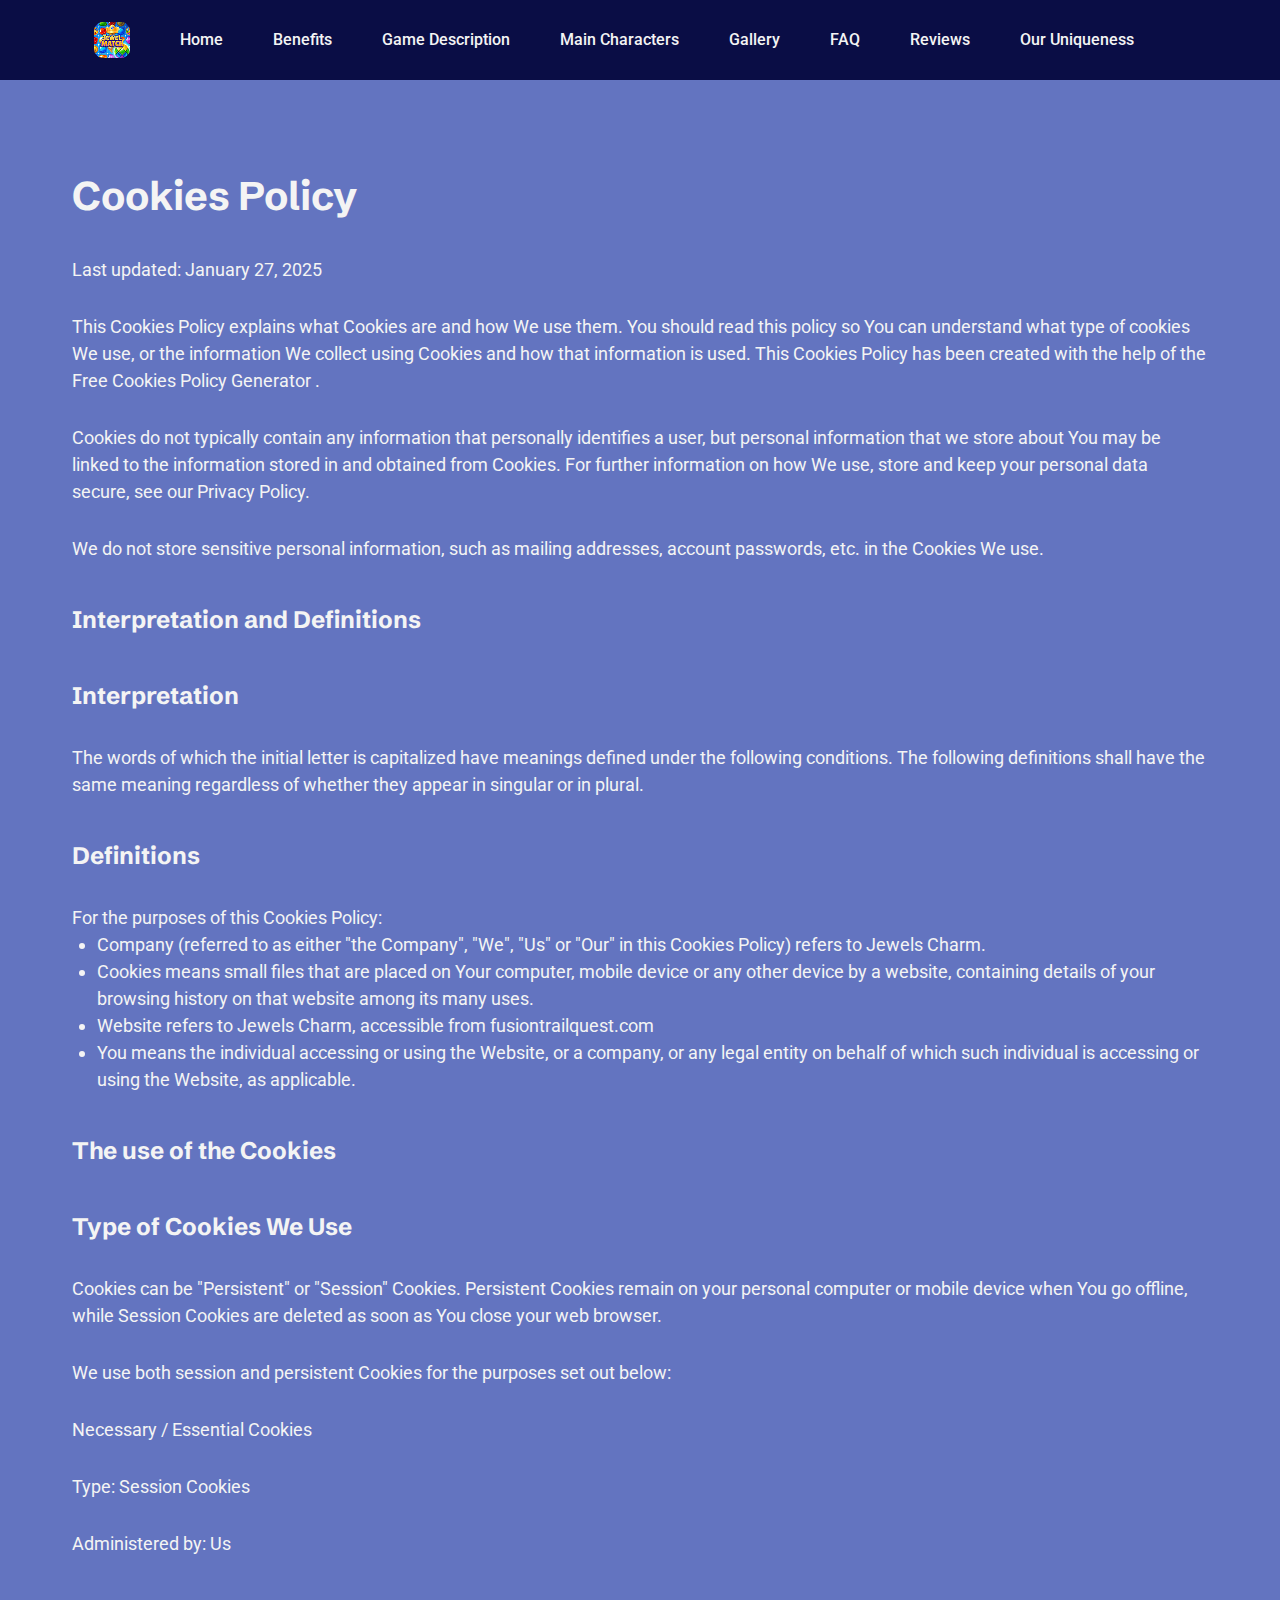
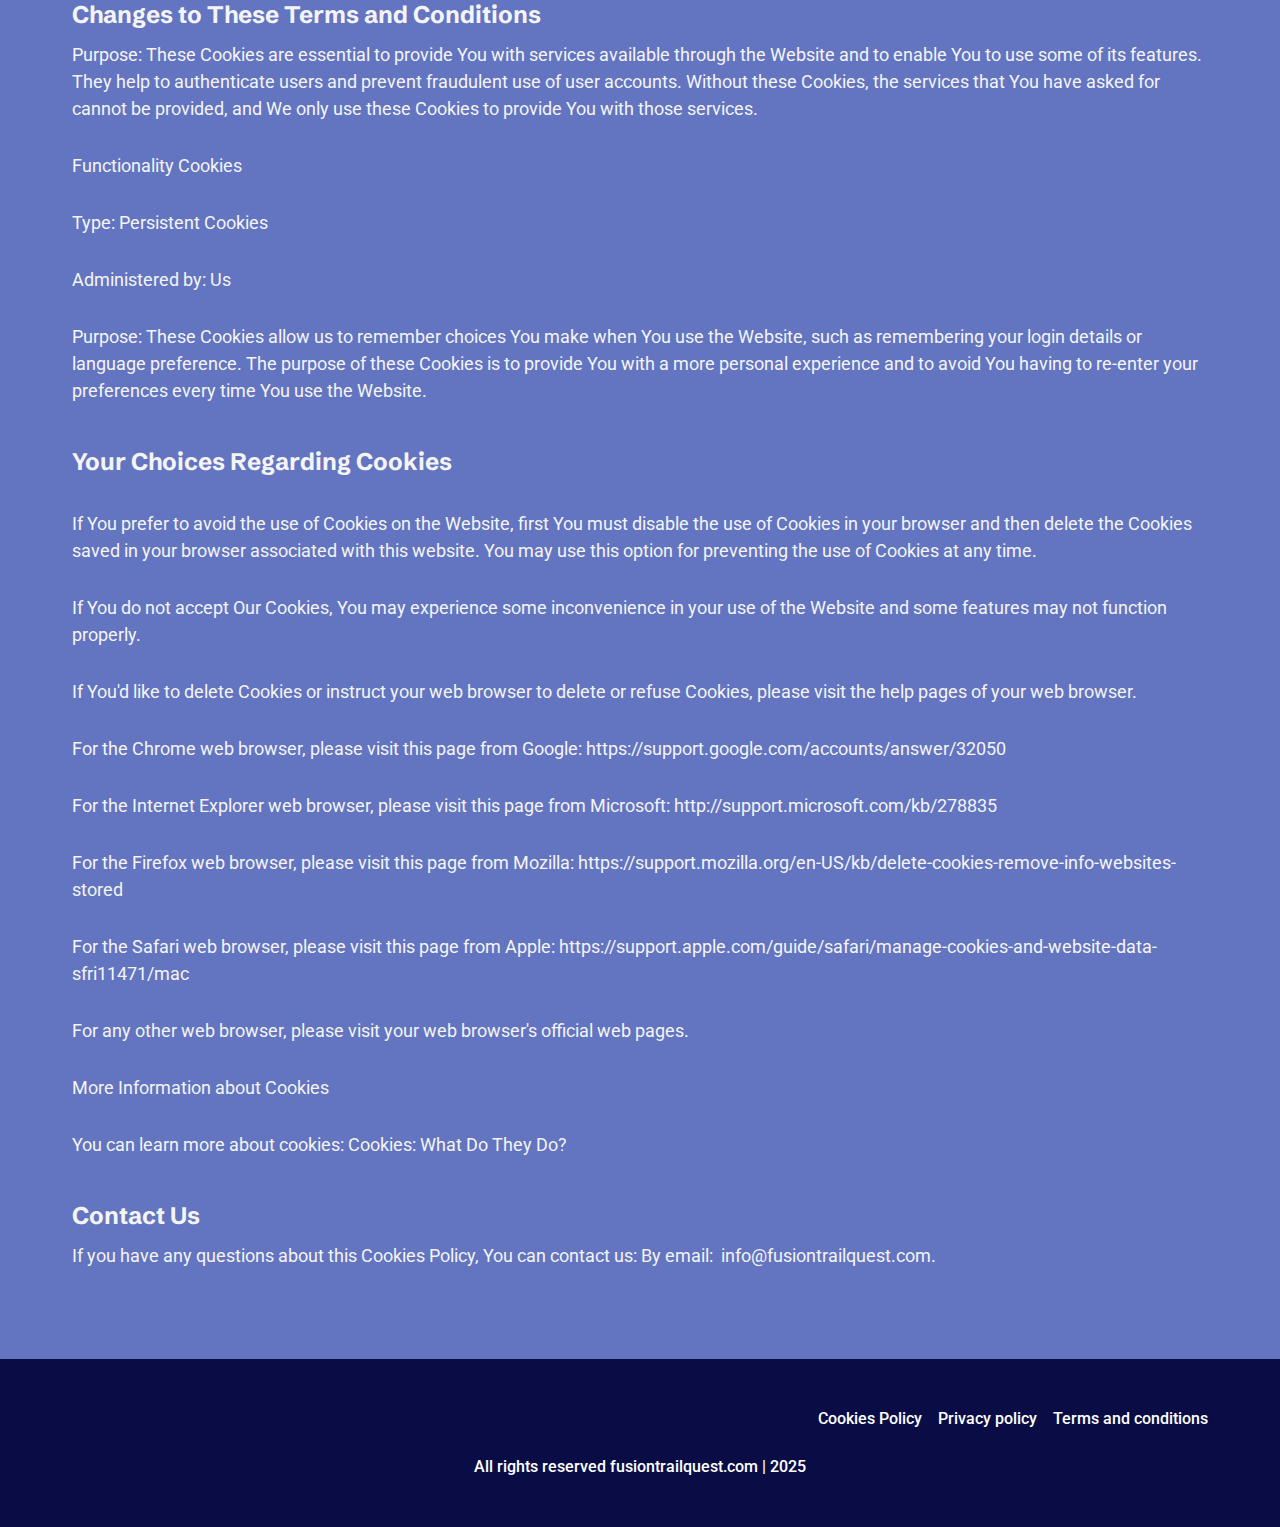
<file: cookies.html>
<!DOCTYPE html>
<html lang="en">
  <head>
    <meta charset="UTF-8" />
    <meta name="viewport" content="width=device-width, initial-scale=1.0" />
    <title>Jewels Charm: Match 3 Game Pro</title>
    <link rel="icon" href="image/Favicon 500x500.png" />

    <link rel="stylesheet" type="text/css" href="slick/slick.css" />
    <link rel="stylesheet" href="css/main.css" />
    <link href="https://unpkg.com/aos@2.3.1/dist/aos.css" rel="stylesheet" />
  </head>

  <body class="back">
    <header class="header">
      <div class="header__background"></div>
      <nav class="navigation">
        <ul class="navigation__list">
          <li class="navigation__item">
            <a href="/" class="navigation__link"
              ><img
                href="/"
                class="header-title navigation-img"
                alt=""
                src="image/header/Logo.png"
            /></a>
          </li>
          <li class="navigation__item">
            <a href="/" class="navigation__link">Home</a>
          </li>
          <li class="navigation__item">
            <a href="/#features" class="navigation__link">Benefits</a>
          </li>
          <li class="navigation__item">
            <a href="/#about" class="navigation__link">Game Description</a>
          </li>
          <li class="navigation__item">
            <a href="/#characters" class="navigation__link">Main Characters</a>
          </li>
          <li class="navigation__item">
            <a href="/#gallery" class="navigation__link">Gallery</a>
          </li>
          <li class="navigation__item">
            <a href="/#faq" class="navigation__link">FAQ</a>
          </li>
          <li class="navigation__item">
            <a href="/#reviews" class="navigation__link">Reviews</a>
          </li>
          <li class="navigation__item">
            <a href="/#uniqueness" class="navigation__link">Our Uniqueness</a>
          </li>
        </ul>

        <div class="header__button-wrapper policy-terms-header__button-wrapper">
          <a href="/" class="policy-terms-header__icon--menu"
            ><img
              href="/"
              class="header-title"
              alt=""
              src="image/header/Logo.png"
          /></a>

          <button type="button" class="header__icon-button" data-menu-button>
            <img
              class="header__icon header__icon--menu"
              src="image/header/menu.png"
              alt=""
            />

            <img
              class="header__icon header__icon--close close"
              src="image/header/Header.png"
            />
          </button>
        </div>
      </nav>
    </header>

    <main class="policy">
      <section>
        <div class="policy-terms-container">
          <h2 class="policy-terms-title">Cookies Policy</h2>

          <p class="policy-terms-text-one">Last updated: January 27, 2025</p>

          <p class="policy-terms-text-one">
            This Cookies Policy explains what Cookies are and how We use them.
            You should read this policy so You can understand what type of
            cookies We use, or the information We collect using Cookies and how
            that information is used. This Cookies Policy has been created with
            the help of the
            <a
              class="email-link-color"
              href="https://www.freeprivacypolicy.com/free-cookies-policy-generator/"
              target="_blank"
              rel=""
              >Free Cookies Policy Generator
            </a>
            .
          </p>

          <p class="policy-terms-text-one">
            Cookies do not typically contain any information that personally
            identifies a user, but personal information that we store about You
            may be linked to the information stored in and obtained from
            Cookies. For further information on how We use, store and keep your
            personal data secure, see our Privacy Policy.
          </p>
          <p class="policy-terms-text-one">
            We do not store sensitive personal information, such as mailing
            addresses, account passwords, etc. in the Cookies We use.
          </p>
          <h2 class="policy-terms-text">Interpretation and Definitions</h2>
          <h2 class="policy-terms-text">Interpretation</h2>
          <p class="policy-terms-text-one">
            The words of which the initial letter is capitalized have meanings
            defined under the following conditions. The following definitions
            shall have the same meaning regardless of whether they appear in
            singular or in plural.
          </p>
          <h2 class="policy-terms-text">Definitions</h2>
          <p class="policy-terms-text-one">
            For the purposes of this Cookies Policy:
          </p>
          <ul class="terms-lists">
            <li>
              Company (referred to as either "the Company", "We", "Us" or "Our"
              in this Cookies Policy) refers to Jewels Charm.
            </li>
            <li>
              Cookies means small files that are placed on Your computer, mobile
              device or any other device by a website, containing details of
              your browsing history on that website among its many uses.
            </li>
            <li>
              Website refers to Jewels Charm, accessible
              from fusiontrailquest.com
            </li>
            <li>
              You means the individual accessing or using the Website, or a
              company, or any legal entity on behalf of which such individual is
              accessing or using the Website, as applicable.
            </li>
          </ul>
          <h2 class="policy-terms-text">The use of the Cookies</h2>
          <h2 class="policy-terms-text">Type of Cookies We Use</h2>
          <p class="policy-terms-text-one">
            Cookies can be "Persistent" or "Session" Cookies. Persistent Cookies
            remain on your personal computer or mobile device when You go
            offline, while Session Cookies are deleted as soon as You close your
            web browser.
          </p>

          <p class="policy-terms-text-one">
            We use both session and persistent Cookies for the purposes set out
            below:
          </p>

          <p class="policy-terms-text-one">Necessary / Essential Cookies</p>

          <p class="policy-terms-text-one">Type: Session Cookies</p>

          <p class="policy-terms-text-one">Administered by: Us</p>
          <h2 class="policy-terms-text">
            Changes to These Terms and Conditions
          </h2>
          <p class="policy-terms-texts">
            Purpose: These Cookies are essential to provide You with services
            available through the Website and to enable You to use some of its
            features. They help to authenticate users and prevent fraudulent use
            of user accounts. Without these Cookies, the services that You have
            asked for cannot be provided, and We only use these Cookies to
            provide You with those services.
          </p>

          <p class="policy-terms-text-one">Functionality Cookies</p>
          <p class="policy-terms-text-one">Type: Persistent Cookies</p>
          <p class="policy-terms-text-one">Administered by: Us</p>
          <p class="policy-terms-text-one">
            Purpose: These Cookies allow us to remember choices You make when
            You use the Website, such as remembering your login details or
            language preference. The purpose of these Cookies is to provide You
            with a more personal experience and to avoid You having to re-enter
            your preferences every time You use the Website.
          </p>
          <h2 class="policy-terms-text">Your Choices Regarding Cookies</h2>
          <p class="policy-terms-text-one">
            If You prefer to avoid the use of Cookies on the Website, first You
            must disable the use of Cookies in your browser and then delete the
            Cookies saved in your browser associated with this website. You may
            use this option for preventing the use of Cookies at any time.
          </p>
          <p class="policy-terms-text-one">
            If You do not accept Our Cookies, You may experience some
            inconvenience in your use of the Website and some features may not
            function properly.
          </p>
          <p class="policy-terms-text-one">
            If You'd like to delete Cookies or instruct your web browser to
            delete or refuse Cookies, please visit the help pages of your web
            browser.
          </p>
          <p class="policy-terms-text-one">
            For the Chrome web browser, please visit this page from Google:

            <a
              class="email-link-color"
              href="https://support.google.com/accounts/answer/32050"
              target="_blank"
              rel=""
              >https://support.google.com/accounts/answer/32050
            </a>
          </p>
          <p class="policy-terms-text-one">
            For the Internet Explorer web browser, please visit this page from
            Microsoft:
            <a
              class="email-link-color"
              href="http://support.microsoft.com/kb/278835"
              target="_blank"
              rel=""
              >http://support.microsoft.com/kb/278835
            </a>
          </p>
          <p class="policy-terms-text-one">
            For the Firefox web browser, please visit this page from Mozilla:

            <a
              class="email-link-color"
              href=" https://support.mozilla.org/en-US/kb/delete-cookies-remove-info-websites-stored"
              target="_blank"
              rel=""
            >
              https://support.mozilla.org/en-US/kb/delete-cookies-remove-info-websites-stored
            </a>
          </p>
          <p class="policy-terms-text-one">
            For the Safari web browser, please visit this page from Apple:

            <a
              class="email-link-color"
              href=" https://support.apple.com/guide/safari/manage-cookies-and-website-data-sfri11471/mac"
              target="_blank"
              rel=""
            >
              https://support.apple.com/guide/safari/manage-cookies-and-website-data-sfri11471/mac
            </a>
          </p>

          <p class="policy-terms-text-one">
            For any other web browser, please visit your web browser's official
            web pages.
          </p>
          <p class="policy-terms-text-one">More Information about Cookies</p>
          <p class="policy-terms-text-one">
            You can learn more about cookies: Cookies:
            <a
              class="email-link-color"
              href="https://www.freeprivacypolicy.com/blog/cookies/"
              target="_blank"
              rel=""
            >
              What Do They Do?
            </a>
          </p>

          <h2 class="policy-terms-text">Contact Us</h2>
          <p class="policy-terms-texts">
            If you have any questions about this Cookies Policy, You can contact
            us: By email: 
            <a class="email-link" href="mailto:info@info@fusiontrailquest.com"
              >info@fusiontrailquest.com</a
            >.
          </p>
        </div>
      </section>
    </main>

    <footer class="footer">
      <div class="footer-container">
        <div class="footer-wrapper">
          <a class="footer-text" href="cookies.html">Cookies Policy</a>
          <a class="footer-text" href="policy.html">Privacy policy</a>
          <a class="footer-text" href="terms.html">Terms and conditions </a>
        </div>
        <p class="footer-copyright">
          All rights reserved fusiontrailquest.com | 2025
        </p>
      </div>
    </footer>
    <script src="js/mobile-menu.js"></script>
  </body>
</html>
</file>
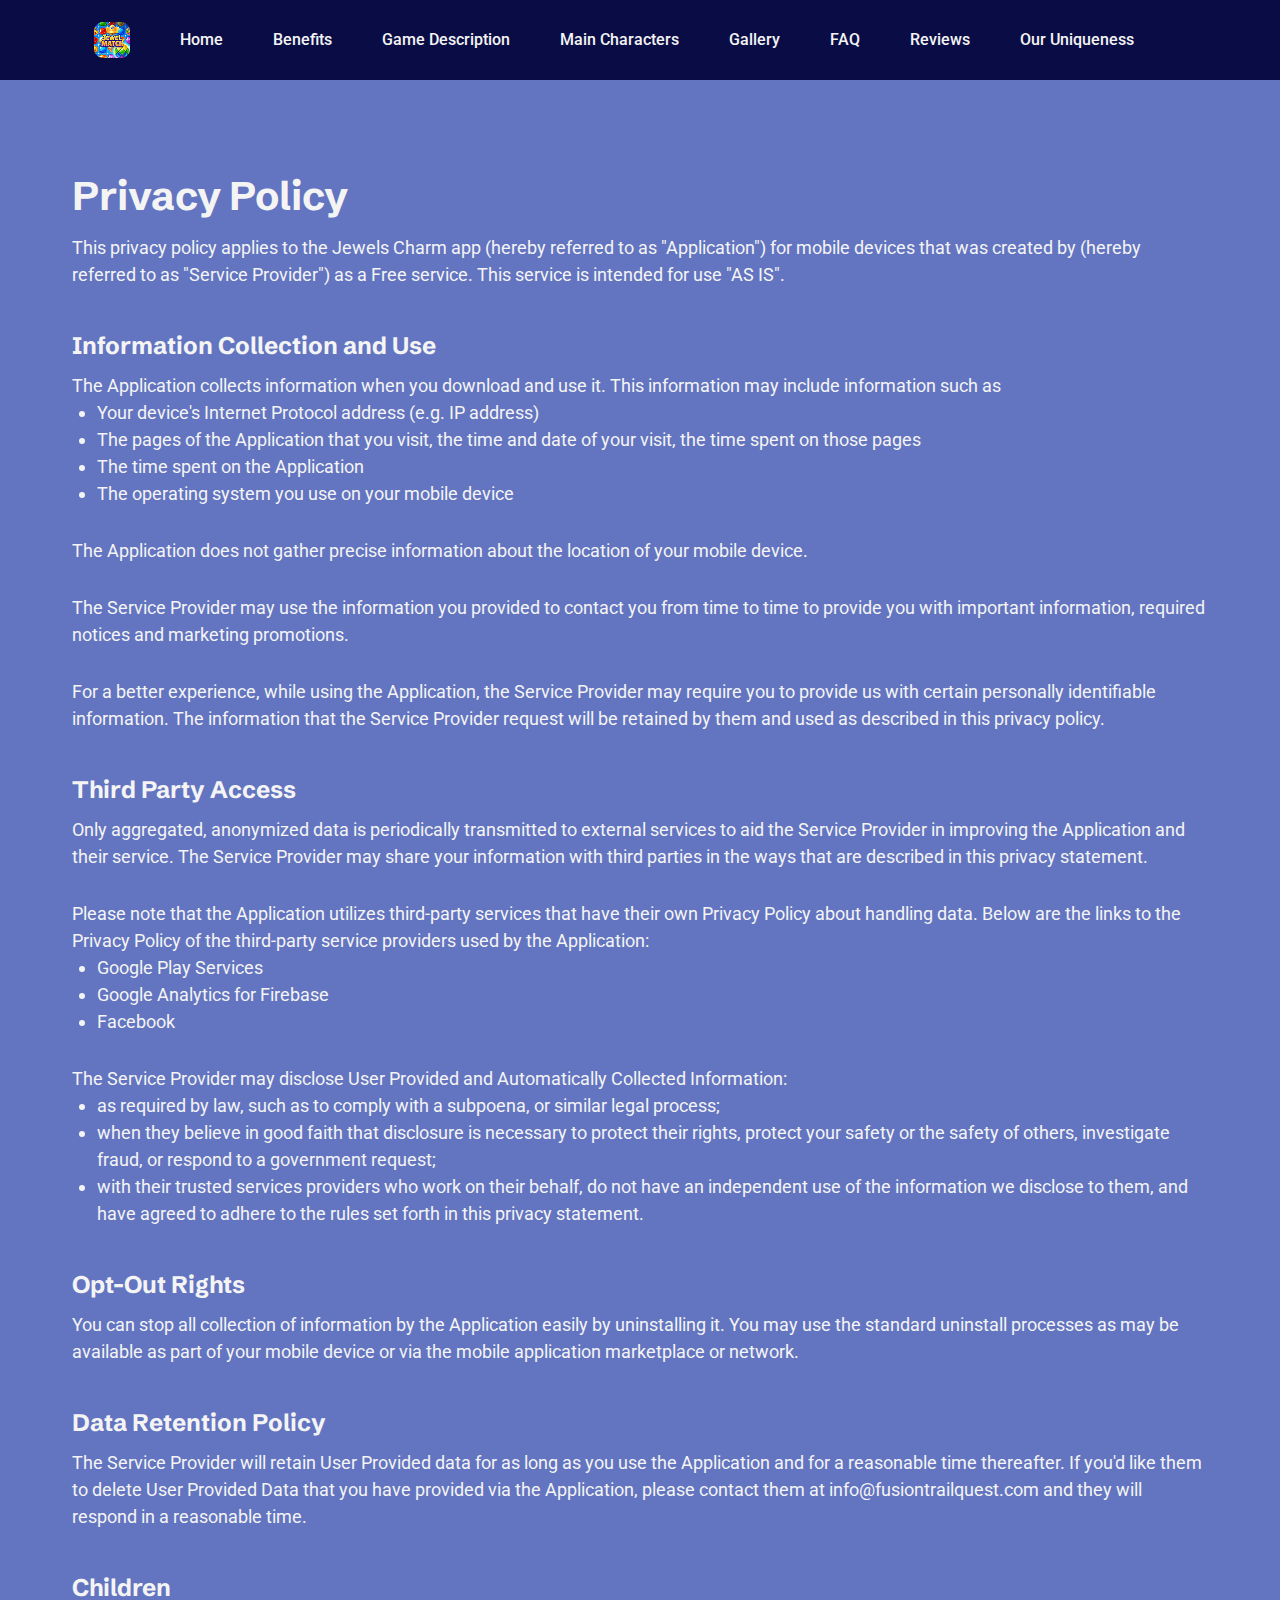
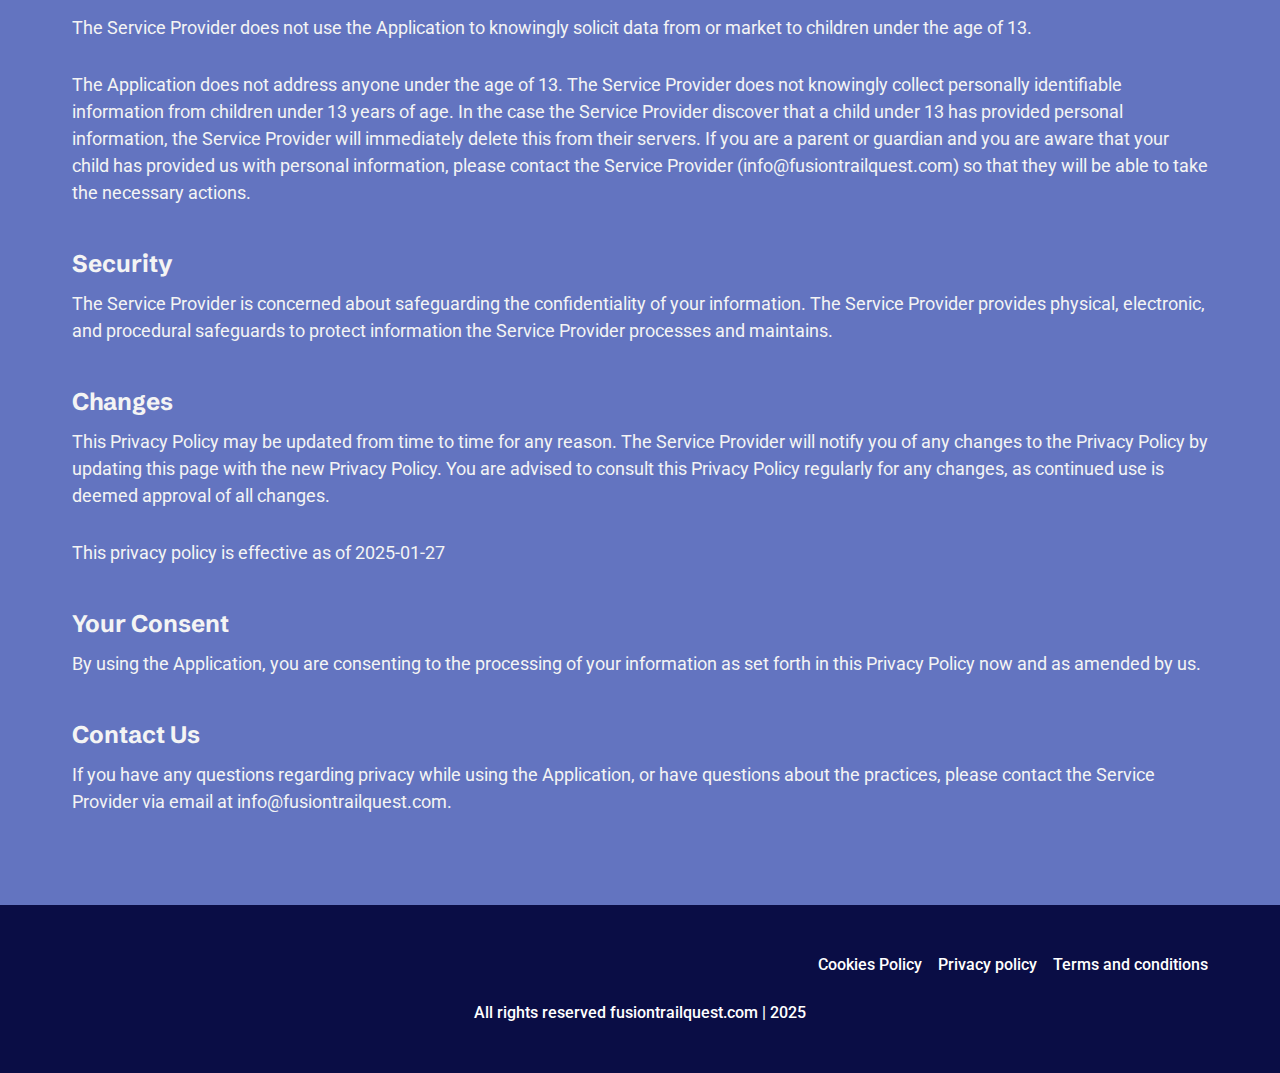
<file: policy.html>
<!DOCTYPE html>
<html lang="en">
  <head>
    <meta charset="UTF-8" />
    <meta name="viewport" content="width=device-width, initial-scale=1.0" />
    <title>Jewels Charm: Match 3 Game Pro</title>
    <link rel="icon" href="image/Favicon 500x500.png" />
    <link rel="stylesheet" type="text/css" href="slick/slick.css" />
    <link rel="stylesheet" href="css/main.css" />
    <link href="https://unpkg.com/aos@2.3.1/dist/aos.css" rel="stylesheet" />
  </head>

  <body class="back">
    <header class="header">
      <div class="header__background"></div>
      <nav class="navigation">
        <ul class="navigation__list">
          <li class="navigation__item">
            <a href="/" class="navigation__link"
              ><img
                href="/"
                class="header-title navigation-img"
                alt=""
                src="image/header/Logo.png"
            /></a>
          </li>
          <li class="navigation__item">
            <a href="/" class="navigation__link">Home</a>
          </li>
          <li class="navigation__item">
            <a href="/#features" class="navigation__link">Benefits</a>
          </li>
          <li class="navigation__item">
            <a href="/#about" class="navigation__link">Game Description</a>
          </li>
          <li class="navigation__item">
            <a href="/#characters" class="navigation__link">Main Characters</a>
          </li>
          <li class="navigation__item">
            <a href="/#gallery" class="navigation__link">Gallery</a>
          </li>
          <li class="navigation__item">
            <a href="/#faq" class="navigation__link">FAQ</a>
          </li>
          <li class="navigation__item">
            <a href="/#reviews" class="navigation__link">Reviews</a>
          </li>
          <li class="navigation__item">
            <a href="/#uniqueness" class="navigation__link">Our Uniqueness</a>
          </li>
        </ul>

        <div class="header__button-wrapper policy-terms-header__button-wrapper">
          <a href="/" class="policy-terms-header__icon--menu"
            ><img
              href="/"
              class="header-title"
              alt=""
              src="image/header/Logo.png"
          /></a>

          <button type="button" class="header__icon-button" data-menu-button>
            <img
              class="header__icon header__icon--menu"
              src="image/header/menu.png"
              alt=""
            />

            <img
              class="header__icon header__icon--close close"
              src="image/header/Header.png"
            />
          </button>
        </div>
      </nav>
    </header>

    <main class="policy">
      <section>
        <div class="policy-terms-container">
          <p class="policy-terms-title">Privacy Policy</p>

          <p class="policy-terms-texts">
            This privacy policy applies to the Jewels Charm app (hereby referred
            to as "Application") for mobile devices that was created by (hereby
            referred to as "Service Provider") as a Free service. This service
            is intended for use "AS IS".
          </p>
          <p class="policy-terms-text">Information Collection and Use</p>
          <p class="policy-terms-texts">
            The Application collects information when you download and use it.
            This information may include information such as
          </p>

          <ul class="terms-lists">
            <li>Your device's Internet Protocol address (e.g. IP address)</li>
            <li>
              The pages of the Application that you visit, the time and date of
              your visit, the time spent on those pages
            </li>
            <li>The time spent on the Application</li>
            <li>The operating system you use on your mobile device</li>
          </ul>
          <p class="policy-terms-text-one">
            The Application does not gather precise information about the
            location of your mobile device.
          </p>

          <p class="policy-terms-text-one">
            The Service Provider may use the information you provided to contact
            you from time to time to provide you with important information,
            required notices and marketing promotions.
          </p>
          <p class="policy-terms-text-one">
            For a better experience, while using the Application, the Service
            Provider may require you to provide us with certain personally
            identifiable information. The information that the Service Provider
            request will be retained by them and used as described in this
            privacy policy.
          </p>

          <p class="policy-terms-text">Third Party Access</p>

          <p class="policy-terms-texts">
            Only aggregated, anonymized data is periodically transmitted to
            external services to aid the Service Provider in improving the
            Application and their service. The Service Provider may share your
            information with third parties in the ways that are described in
            this privacy statement.
          </p>

          <p class="policy-terms-text-one">
            Please note that the Application utilizes third-party services that
            have their own Privacy Policy about handling data. Below are the
            links to the Privacy Policy of the third-party service providers
            used by the Application:
          </p>
          <ul class="terms-lists">
            <li>
              <a
                class="email-link-color"
                href="https://policies.google.com/privacy"
                target="_blank"
                rel=""
                >Google Play Services
              </a>
            </li>
            <li>
              <a
                class="email-link-color"
                href="https://firebase.google.com/support/privacy"
                target="_blank"
                rel=""
                >Google Analytics for Firebase
              </a>
            </li>
            <li>
              <a
                class="email-link-color"
                href="https://www.facebook.com/about/privacy/update/printable"
                target="_blank"
                rel=""
                >Facebook
              </a>
            </li>
          </ul>

          <p class="policy-terms-text-one">
            The Service Provider may disclose User Provided and Automatically
            Collected Information:
          </p>
          <ul class="terms-lists">
            <li>
              as required by law, such as to comply with a subpoena, or similar
              legal process;
            </li>
            <li>
              when they believe in good faith that disclosure is necessary to
              protect their rights, protect your safety or the safety of others,
              investigate fraud, or respond to a government request;
            </li>
            <li>
              with their trusted services providers who work on their behalf, do
              not have an independent use of the information we disclose to
              them, and have agreed to adhere to the rules set forth in this
              privacy statement.
            </li>
          </ul>

          <h2 class="policy-terms-text">Opt-Out Rights</h2>
          <p class="policy-terms-texts">
            You can stop all collection of information by the Application easily
            by uninstalling it. You may use the standard uninstall processes as
            may be available as part of your mobile device or via the mobile
            application marketplace or network.
          </p>

          <h2 class="policy-terms-text">Data Retention Policy</h2>
          <p class="policy-terms-texts">
            The Service Provider will retain User Provided data for as long as
            you use the Application and for a reasonable time thereafter. If
            you'd like them to delete User Provided Data that you have provided
            via the Application, please contact them at
            info@fusiontrailquest.com and they will respond in a reasonable
            time.
          </p>
          <h2 class="policy-terms-text">Children</h2>
          <p class="policy-terms-texts">
            The Service Provider does not use the Application to knowingly
            solicit data from or market to children under the age of 13.
          </p>

          <p class="policy-terms-text-one">
            The Application does not address anyone under the age of 13. The
            Service Provider does not knowingly collect personally identifiable
            information from children under 13 years of age. In the case the
            Service Provider discover that a child under 13 has provided
            personal information, the Service Provider will immediately delete
            this from their servers. If you are a parent or guardian and you are
            aware that your child has provided us with personal information,
            please contact the Service Provider (info@fusiontrailquest.com) so
            that they will be able to take the necessary actions.
          </p>
          <h2 class="policy-terms-text">Security</h2>
          <p class="policy-terms-texts">
            The Service Provider is concerned about safeguarding the
            confidentiality of your information. The Service Provider provides
            physical, electronic, and procedural safeguards to protect
            information the Service Provider processes and maintains.
          </p>
          <h2 class="policy-terms-text">Changes</h2>
          <p class="policy-terms-texts">
            This Privacy Policy may be updated from time to time for any reason.
            The Service Provider will notify you of any changes to the Privacy
            Policy by updating this page with the new Privacy Policy. You are
            advised to consult this Privacy Policy regularly for any changes, as
            continued use is deemed approval of all changes.
          </p>

          <p class="policy-terms-text-one">
            This privacy policy is effective as of 2025-01-27
          </p>
          <h2 class="policy-terms-text">Your Consent</h2>
          <p class="policy-terms-texts">
            By using the Application, you are consenting to the processing of
            your information as set forth in this Privacy Policy now and as
            amended by us.
          </p>
          <h2 class="policy-terms-text">Contact Us</h2>
          <p class="policy-terms-texts">
            If you have any questions regarding privacy while using the
            Application, or have questions about the practices, please contact
            the Service Provider via email at
            <a class="email-link" href="mailto:info@fusiontrailquest.com"
              >info@fusiontrailquest.com</a
            >.
          </p>
        </div>
      </section>
    </main>

    <footer class="footer">
      <div class="footer-container">
        <div class="footer-wrapper">
          <a class="footer-text" href="cookies.html">Cookies Policy</a>
          <a class="footer-text" href="policy.html">Privacy policy</a>
          <a class="footer-text" href="terms.html">Terms and conditions </a>
        </div>
        <p class="footer-copyright">
          All rights reserved fusiontrailquest.com | 2025
        </p>
      </div>
    </footer>
    <script src="js/mobile-menu.js"></script>
  </body>
</html>
</file>
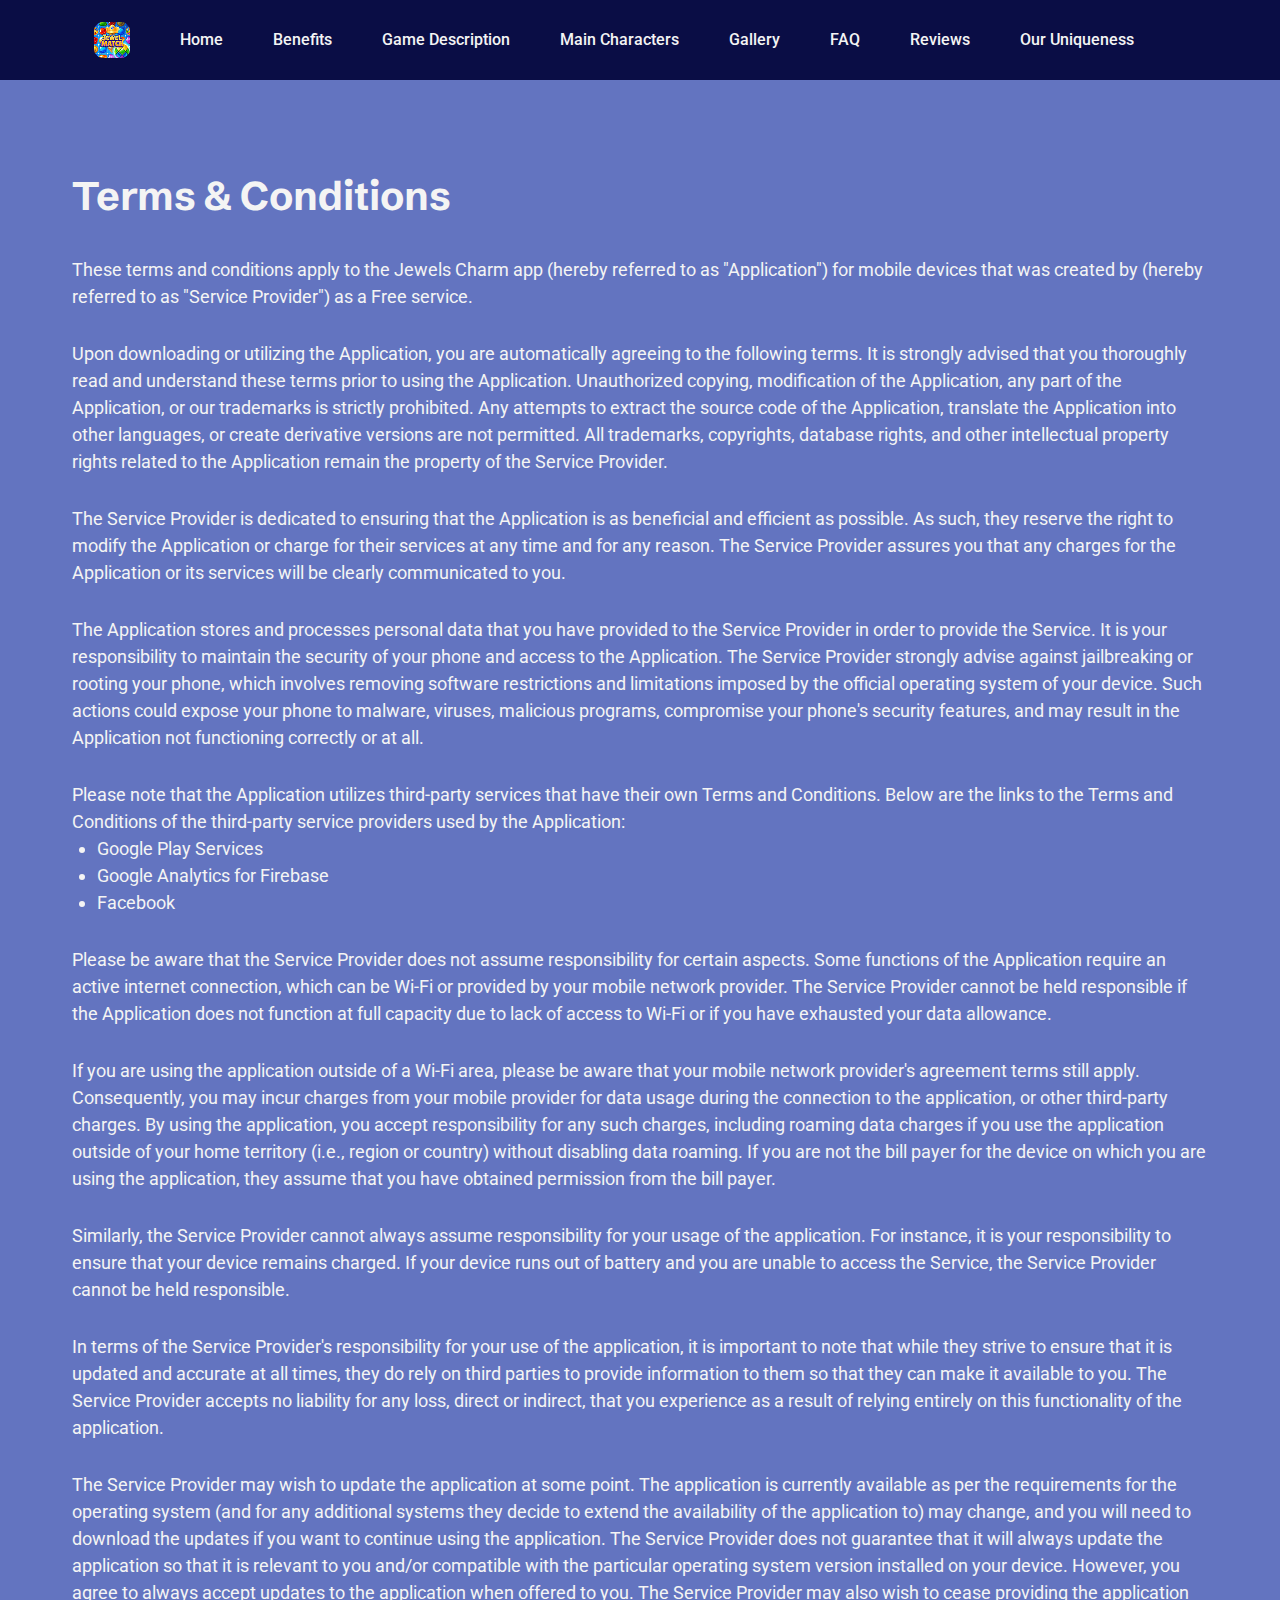
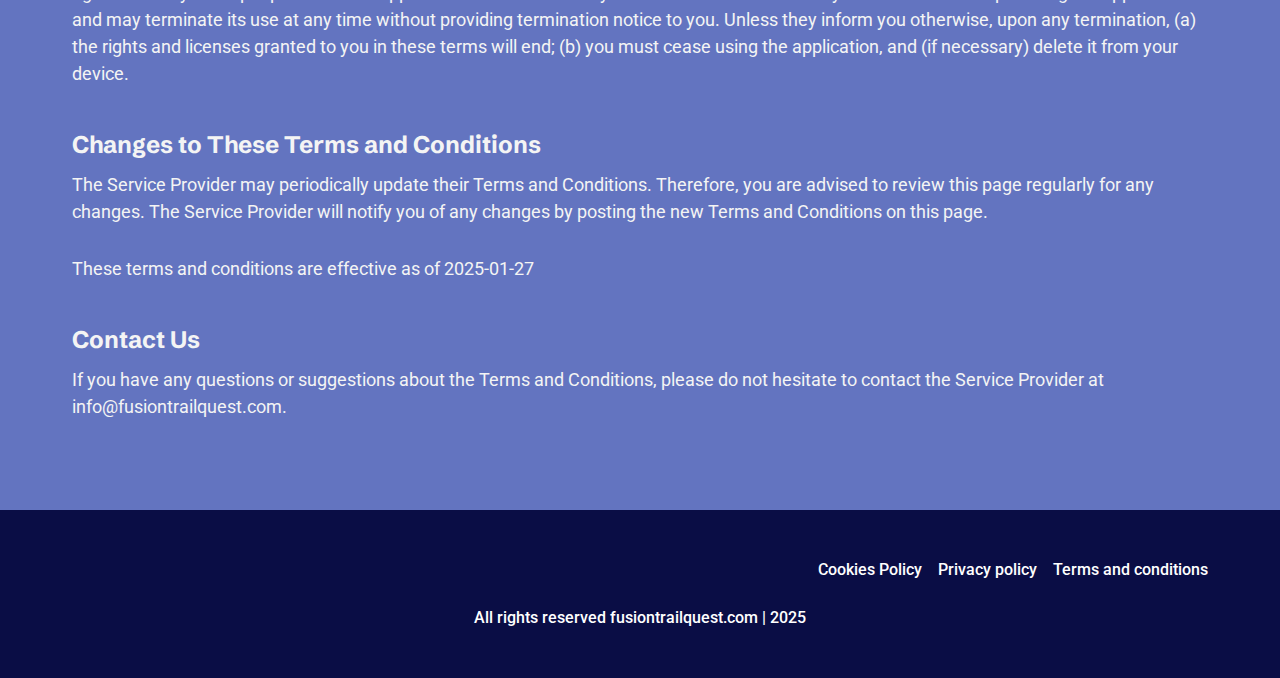
<file: terms.html>
<!DOCTYPE html>
<html lang="en">
  <head>
    <meta charset="UTF-8" />
    <meta name="viewport" content="width=device-width, initial-scale=1.0" />
    <title>Jewels Charm: Match 3 Game Pro</title>
    <link rel="icon" href="image/Favicon 500x500.png" />
    <link rel="stylesheet" type="text/css" href="slick/slick.css" />
    <link rel="stylesheet" href="css/main.css" />
    <link href="https://unpkg.com/aos@2.3.1/dist/aos.css" rel="stylesheet" />
  </head>

  <body class="back">
    <header class="header">
      <div class="header__background"></div>
      <nav class="navigation">
        <ul class="navigation__list">
          <li class="navigation__item">
            <a href="/" class="navigation__link"
              ><img
                href="/"
                class="header-title navigation-img"
                alt=""
                src="image/header/Logo.png"
            /></a>
          </li>
          <li class="navigation__item">
            <a href="/" class="navigation__link">Home</a>
          </li>
          <li class="navigation__item">
            <a href="/#features" class="navigation__link">Benefits</a>
          </li>
          <li class="navigation__item">
            <a href="/#about" class="navigation__link">Game Description</a>
          </li>
          <li class="navigation__item">
            <a href="/#characters" class="navigation__link">Main Characters</a>
          </li>
          <li class="navigation__item">
            <a href="/#gallery" class="navigation__link">Gallery</a>
          </li>
          <li class="navigation__item">
            <a href="/#faq" class="navigation__link">FAQ</a>
          </li>
          <li class="navigation__item">
            <a href="/#reviews" class="navigation__link">Reviews</a>
          </li>
          <li class="navigation__item">
            <a href="/#uniqueness" class="navigation__link">Our Uniqueness</a>
          </li>
        </ul>

        <div class="header__button-wrapper policy-terms-header__button-wrapper">
          <a href="/" class="policy-terms-header__icon--menu"
            ><img
              href="/"
              class="header-title"
              alt=""
              src="image/header/Logo.png"
          /></a>

          <button type="button" class="header__icon-button" data-menu-button>
            <img
              class="header__icon header__icon--menu"
              src="image/header/menu.png"
              alt=""
            />

            <img
              class="header__icon header__icon--close close"
              src="image/header/Header.png"
            />
          </button>
        </div>
      </nav>
    </header>

    <main class="policy">
      <section>
        <div class="policy-terms-container">
          <h2 class="policy-terms-title">Terms & Conditions</h2>

          <p class="policy-terms-text-one">
            These terms and conditions apply to the Jewels Charm app (hereby
            referred to as "Application") for mobile devices that was created by
            (hereby referred to as "Service Provider") as a Free service.
          </p>

          <p class="policy-terms-text-one">
            Upon downloading or utilizing the Application, you are automatically
            agreeing to the following terms. It is strongly advised that you
            thoroughly read and understand these terms prior to using the
            Application. Unauthorized copying, modification of the Application,
            any part of the Application, or our trademarks is strictly
            prohibited. Any attempts to extract the source code of the
            Application, translate the Application into other languages, or
            create derivative versions are not permitted. All trademarks,
            copyrights, database rights, and other intellectual property rights
            related to the Application remain the property of the Service
            Provider.
          </p>

          <p class="policy-terms-text-one">
            The Service Provider is dedicated to ensuring that the Application
            is as beneficial and efficient as possible. As such, they reserve
            the right to modify the Application or charge for their services at
            any time and for any reason. The Service Provider assures you that
            any charges for the Application or its services will be clearly
            communicated to you.
          </p>
          <p class="policy-terms-text-one">
            The Application stores and processes personal data that you have
            provided to the Service Provider in order to provide the Service. It
            is your responsibility to maintain the security of your phone and
            access to the Application. The Service Provider strongly advise
            against jailbreaking or rooting your phone, which involves removing
            software restrictions and limitations imposed by the official
            operating system of your device. Such actions could expose your
            phone to malware, viruses, malicious programs, compromise your
            phone's security features, and may result in the Application not
            functioning correctly or at all.
          </p>
          <p class="policy-terms-text-one">
            Please note that the Application utilizes third-party services that
            have their own Terms and Conditions. Below are the links to the
            Terms and Conditions of the third-party service providers used by
            the Application:
          </p>
          <ul class="terms-lists">
            <li>
              <a
                class="email-link-color"
                href="https://policies.google.com/privacy"
                target="_blank"
                rel=""
                >Google Play Services
              </a>
            </li>
            <li>
              <a
                class="email-link-color"
                href="https://firebase.google.com/support/privacy"
                target="_blank"
                rel=""
                >Google Analytics for Firebase
              </a>
            </li>
            <li>
              <a
                class="email-link-color"
                href="https://www.facebook.com/about/privacy/update/printable"
                target="_blank"
                rel=""
                >Facebook
              </a>
            </li>
          </ul>

          <p class="policy-terms-text-one">
            Please be aware that the Service Provider does not assume
            responsibility for certain aspects. Some functions of the
            Application require an active internet connection, which can be
            Wi-Fi or provided by your mobile network provider. The Service
            Provider cannot be held responsible if the Application does not
            function at full capacity due to lack of access to Wi-Fi or if you
            have exhausted your data allowance.
          </p>

          <p class="policy-terms-text-one">
            If you are using the application outside of a Wi-Fi area, please be
            aware that your mobile network provider's agreement terms still
            apply. Consequently, you may incur charges from your mobile provider
            for data usage during the connection to the application, or other
            third-party charges. By using the application, you accept
            responsibility for any such charges, including roaming data charges
            if you use the application outside of your home territory (i.e.,
            region or country) without disabling data roaming. If you are not
            the bill payer for the device on which you are using the
            application, they assume that you have obtained permission from the
            bill payer.
          </p>

          <p class="policy-terms-text-one">
            Similarly, the Service Provider cannot always assume responsibility
            for your usage of the application. For instance, it is your
            responsibility to ensure that your device remains charged. If your
            device runs out of battery and you are unable to access the Service,
            the Service Provider cannot be held responsible.
          </p>

          <p class="policy-terms-text-one">
            In terms of the Service Provider's responsibility for your use of
            the application, it is important to note that while they strive to
            ensure that it is updated and accurate at all times, they do rely on
            third parties to provide information to them so that they can make
            it available to you. The Service Provider accepts no liability for
            any loss, direct or indirect, that you experience as a result of
            relying entirely on this functionality of the application.
          </p>

          <p class="policy-terms-text-one">
            The Service Provider may wish to update the application at some
            point. The application is currently available as per the
            requirements for the operating system (and for any additional
            systems they decide to extend the availability of the application
            to) may change, and you will need to download the updates if you
            want to continue using the application. The Service Provider does
            not guarantee that it will always update the application so that it
            is relevant to you and/or compatible with the particular operating
            system version installed on your device. However, you agree to
            always accept updates to the application when offered to you. The
            Service Provider may also wish to cease providing the application
            and may terminate its use at any time without providing termination
            notice to you. Unless they inform you otherwise, upon any
            termination, (a) the rights and licenses granted to you in these
            terms will end; (b) you must cease using the application, and (if
            necessary) delete it from your device.
          </p>
          <h2 class="policy-terms-text">
            Changes to These Terms and Conditions
          </h2>
          <p class="policy-terms-texts">
            The Service Provider may periodically update their Terms and
            Conditions. Therefore, you are advised to review this page regularly
            for any changes. The Service Provider will notify you of any changes
            by posting the new Terms and Conditions on this page.
          </p>

          <p class="policy-terms-text-one">
            These terms and conditions are effective as of 2025-01-27
          </p>
          <h2 class="policy-terms-text">Contact Us</h2>
          <p class="policy-terms-texts">
            If you have any questions or suggestions about the Terms and
            Conditions, please do not hesitate to contact the Service Provider
            at
            <a class="email-link" href="mailto:info@fusiontrailquest.com"
              >info@fusiontrailquest.com</a
            >.
          </p>
        </div>
      </section>
    </main>

    <footer class="footer">
      <div class="footer-container">
        <div class="footer-wrapper">
          <a class="footer-text" href="cookies.html">Cookies Policy</a>
          <a class="footer-text" href="policy.html">Privacy policy</a>
          <a class="footer-text" href="terms.html">Terms and conditions </a>
        </div>
        <p class="footer-copyright">
          All rights reserved fusiontrailquest.com | 2025
        </p>
      </div>
    </footer>
    <script src="js/mobile-menu.js"></script>
  </body>
</html>
</file>
<file: css/main.css>
@import url("https://fonts.googleapis.com/css2?family=Montserrat:ital,wght@0,100..900;1,100..900&family=Roboto:ital,wght@0,100..900;1,100..900&family=Schibsted+Grotesk:ital,wght@0,400..900;1,400..900&display=swap");

:root {
}

* {
  -webkit-box-sizing: border-box;
  box-sizing: border-box;
}

html {
  scroll-behavior: smooth;
  background: rgba(10, 13, 69, 1);
  color: rgba(30, 30, 30, 1);
}

body {
  margin: 0;
}

h1,
h2,
h3,
h4,
h5,
h6,
p {
  margin: 0;
}

ul,
ol {
  margin: 0;
  padding: 0;
  list-style: none;
}

img {
  display: block;
  height: auto;
}

.list {
  list-style: none;
}

button,
a {
  cursor: pointer;
}

.visually-hidden {
  position: absolute;
  width: 1px;
  height: 1px;
  margin: -1px;
  border: 0;
  padding: 0;

  white-space: nowrap;
  clip-path: inset(100%);
  clip: rect(0 0 0 0);
  overflow: hidden;
}

.button:hover {
  scale: 120%;
}

.header {
  position: fixed;
  width: 100%;
  z-index: 5;
  -webkit-transition: background-color 0.3s ease;
  transition: background-color 0.3s ease;
}

.header.is-open .header__background {
  left: 0;
}
.header__button-wrapper {
  margin-left: auto;
}
.header__icon {
  display: none;
}

.header__icon-button {
  display: -webkit-box;
  display: -ms-flexbox;
  display: flex;
  background-color: transparent;
  border: none;
  border-radius: 50%;
}

.header__icon--menu {
  display: block;
}

.header__icon-button.is-open .header__icon--menu {
  display: none;
}

.header__icon-button.is-open .header__icon--close {
  display: block;
}

.header {
  position: fixed;
  width: 100%;
  z-index: 5;
  background: transparent;
  display: flex;
  height: 64px;
}
.header__background {
  position: absolute;
  top: 0;
  right: 0;
  bottom: 0;
  left: 100%;

  z-index: -1;
  -webkit-transition: left 0.3s ease;
  transition: left 0.3s ease;
  background: rgba(10, 13, 69, 1);
}
.header.is-open .header__background {
  left: 0;
}
.header__button-wrapper {
  margin-right: auto;
  display: flex;
  align-items: center;
  justify-content: end;
  background: rgba(10, 13, 69, 1);

  padding-top: 10px;
  padding-right: 16px;
  padding-bottom: 10px;
  padding-left: 16px;
  border-radius: 15px;
}
.policy-terms-header__button-wrapper {
  margin-right: auto;
  display: flex;
  align-items: center;
  justify-content: space-between;
}
.header__icon {
  display: none;
}
.header__icon-button {
  display: flex;
  background-color: transparent;
  border: none;
  border-radius: 50%;
}

.header__icon--menu {
  display: block;
}

.header__icon-button.is-open .header__icon--menu {
  display: none;
}

.header__icon-button.is-open .header__icon--close {
  display: block;
}

.navigation {
  display: -ms-flexbox;
  -webkit-box-orient: vertical;
  -webkit-box-direction: normal;
  -ms-flex-direction: column;
  flex-direction: column;
  -webkit-box-align: center;
  -ms-flex-align: center;
  align-items: center;
  -webkit-box-flex: 1;
  -ms-flex: 1;
  flex: 1;
  padding: 12px;
  position: relative;
}

.navigation__list {
  display: flex;
  flex-direction: column;

  align-items: center;

  top: 130px;
  position: absolute;
  top: 100%;
  right: -100%;
  width: 100%;
  height: 557px;
  -webkit-transition: 0.3s;
  transition: 0.3s;
  z-index: 999;

  padding: 0px 32px;

  border-radius: 0px 0px 20px 20px;
  gap: 28px;
  background: rgba(10, 13, 69, 1);
}
.navigation__list.is-open {
  right: 0;
}
.navigation__link {
  font-family: Roboto;
  font-weight: 500;
  font-size: 16px;
  line-height: 24px;
  letter-spacing: 0%;
  text-align: center;
  transition: all 0.3s ease-in-out;
  text-decoration: none;
  color: rgba(244, 244, 244, 1);
}
.navigation__link:hover,
.navigation__link:focus {
  font-size: 18px;
}
.header.is-open {
  background-color: transparent;
}
.navigation-img {
  display: none;
}

@media screen and (min-width: 1200px) {
  .navigation-img {
    display: flex;
  }
  .policy-terms-header__icon--menu {
    display: none;
  }

  .header {
    width: 100%;

    height: 80px;
    padding: 10px 20px 10px 0;
    display: flex;
    align-items: center;
    justify-content: center;
    background: rgba(10, 13, 69, 1);

    z-index: 1000;
  }
  .header__background {
  }

  .header__icon-button {
    display: none;
  }

  .navigation {
    display: flex;

    flex-direction: row;

    flex: 1;
    padding: 0;

    width: 1440px;
    margin: auto;
  }
  .navigation__list {
    background-color: transparent;
    flex-direction: row;
    display: flex;
    position: static;
    width: 1440px;
    margin: auto;

    padding-block: 0;
    flex: 1;
    gap: 50px;
    height: 0px;
    display: flex;
    justify-content: center;
    align-items: center;
    justify-content: center;
  }
  .navigation__link {
    font-family: Roboto;
    font-weight: 500;
    font-size: 16px;
    line-height: 24px;
    letter-spacing: 0%;
    text-align: center;
  }

  .header__icon-home-img {
    display: none;
  }
  .navigation__item-desk {
    display: none;
  }
}

.home {
  width: 375px;
  height: 836px;

  padding: 104px 20px 0px;
  background-repeat: no-repeat;
  background-size: cover;
  background-position: center;
  background-image: url("/image/home/Hero.png");
  margin: auto;
}

.home__container-top {
  display: flex;
  flex-direction: column;
  align-items: center;
}
.home-title {
  width: 294px;
  height: 218px;
}

.home-text {
  font-family: Schibsted Grotesk;
  font-weight: 700;
  font-size: 20px;
  line-height: 30px;
  letter-spacing: 0%;
  text-align: center;

  color: rgba(244, 244, 244, 1);
  padding: 16px 0 34px;
}
.home-text-two {
  font-family: Schibsted Grotesk;
  font-weight: 700;
  font-size: 16px;
  line-height: 24px;
  letter-spacing: 0%;
  text-align: center;
  padding-bottom: 16px;
  color: rgba(244, 244, 244, 1);
}
.home__google-button_image {
  width: 133px;
  height: 50px;
}
.home__google-button_link:hover {
  transform: scale(1.1);
  transition: transform 0.3s ease-in-out;
}

@media screen and (min-width: 1200px) {
  .home {
    width: 1440px;
    height: 1024px;
    padding: 177px 72px 0px;
    background-image: url("/image/home/Hero\ \(1\).png");
  }
  .home__container-top {
    width: 669px;
    align-items: start;
  }
  .home-title {
    width: 390px;
    height: 291px;
  }

  .home-text {
    font-family: Schibsted Grotesk;
    font-weight: 700;
    font-size: 24px;
    line-height: 36px;
    letter-spacing: 0%;
    text-align: left;
    padding: 24px 0 56px;
  }
  .home-text-two {
    font-family: Schibsted Grotesk;
    font-weight: 700;
    font-size: 20px;
    line-height: 30px;
    letter-spacing: 0%;
    text-align: center;
  }
}
.uniqueness {
  width: 375px;
  height: 457px;
  margin: auto;
  padding: 32px 20px 0;
  background: rgba(99, 116, 192, 1);
  position: relative;
  z-index: 2;
}

.uniqueness::before {
  content: "";
  position: absolute;
  top: 0;
  left: 0;
  width: 100%;
  height: 100%;
  background-image: url("/image/uniqueness/Our\ Uniqueness.png");
  background-size: cover;
  background-repeat: no-repeat;
  background-position: center;
  z-index: 1;
}

.uniqueness-text {
  width: 335px;
  padding-top: 32px;
  padding-right: 24px;
  padding-bottom: 32px;
  padding-left: 24px;
  border-radius: 15px;
  background: rgba(244, 244, 244, 1);
  border: 3px solid rgba(255, 190, 92, 1);
  font-family: Roboto;
  font-weight: 500;
  font-size: 16px;
  line-height: 24px;
  letter-spacing: 0%;
  margin-top: 24px;
}
@media screen and (min-width: 1200px) {
  .uniqueness {
    width: 1440px;
    height: 472px;
    padding: 90px 182px 0;
  }

  .uniqueness::before {
    background-image: url("/image/uniqueness/Our\ Uniqueness\ \(1\).png");
  }

  .uniqueness-text {
    width: 1076px;
    padding-top: 32px;
    padding-right: 220px;
    padding-bottom: 32px;
    padding-left: 32px;
    border-radius: 15px;
    background: rgba(244, 244, 244, 1);
    border: 3px solid rgba(255, 190, 92, 1);
    font-family: Roboto;
    font-weight: 500;
    font-size: 20px;
    line-height: 30px;
    letter-spacing: 0%;

    margin-top: 48px;
  }
}
.about {
  position: relative;
  z-index: 2;
  padding: 38px 20px 0px;
  margin: auto;
  width: 375px;
  height: 660px;
  background-repeat: no-repeat;
  background-size: cover;
  background-position: center;
  background-image: url("/image/about/Game\ Description\ \(2\).png");
}

.about::before {
  content: "";
  position: absolute;
  top: 0;
  left: 0;
  width: 100%;
  height: 100%;
  background-image: url("/image/about/Game\ Description.png");
  background-size: cover;
  background-repeat: no-repeat;
  background-position: center;
  z-index: 1;
}

.about-title {
  font-family: Schibsted Grotesk;
  font-weight: 700;
  font-size: 30px;
  line-height: 45px;
  letter-spacing: 0%;
  text-align: center;
  color: rgba(244, 244, 244, 1);
}

.about-text {
  width: 335px;
  border-radius: 15px;
  padding-top: 32px;
  padding-right: 24px;
  padding-bottom: 32px;
  padding-left: 24px;
  background: rgba(244, 244, 244, 1);
  border: 3px solid rgba(255, 190, 92, 1);
  font-family: Roboto;
  font-weight: 500;
  font-size: 16px;
  line-height: 24px;
  letter-spacing: 0%;
  display: flex;
  flex-direction: column;
  gap: 16px;
  margin-top: 20px;
}

@media screen and (min-width: 1200px) {
  .about {
    padding: 90px 182px 0px;
    margin: auto;
    width: 1440px;
    height: 616px;
  }

  .about::before {
    background-image: url("/image/about/Game\ Description\ \(1\).png");
  }

  .about-title {
    font-family: Schibsted Grotesk;
    font-weight: 700;
    font-size: 40px;
    line-height: 60px;
    letter-spacing: 0%;
    text-align: center;
  }

  .about-text {
    width: 1076px;
    border-radius: 15px;
    padding: 32px 260px 32px 32px;

    font-family: Roboto;
    font-weight: 500;
    font-size: 20px;
    line-height: 30px;
    letter-spacing: 0%;

    gap: 24px;
    margin-top: 48px;
  }
}
.characters {
  padding: 30px 20px 0;
  margin: auto;
  width: 375px;
  height: 1349px;
  background: rgba(99, 116, 192, 1);
  position: relative;
  z-index: 2;
}

.characters::before {
  content: "";
  position: absolute;
  top: 0;
  left: 0;
  width: 100%;
  height: 100%;
  background-image: url("/image/characters/Main\ Characters\ \(2\).png");
  background-size: cover;
  background-repeat: no-repeat;
  background-position: center;
  z-index: 1;
}

.characters-list {
  display: flex;
  flex-direction: column;
  padding-top: 20px;
  gap: 24px;
}
.characters-item {
  width: 335px;
  border-radius: 15px;
  padding-top: 32px;
  padding-right: 24px;
  padding-bottom: 32px;
  padding-left: 24px;
  background: rgba(244, 244, 244, 1);
  box-shadow: 10px 12px 50px 0px rgba(228, 123, 205, 0.7);
}
.characters-item-two {
  background: rgba(255, 190, 92, 1);
}
.characters-text-bold {
  font-family: Roboto;
  font-weight: 500;
  font-size: 16px;
  line-height: 24px;
  letter-spacing: 0%;
}
.characters-text {
  font-family: Roboto;
  font-weight: 400;
  font-size: 16px;
  line-height: 24px;
  letter-spacing: 0%;
  padding-top: 8px;
}

@media screen and (min-width: 1200px) {
  .characters {
    padding: 90px 72px 0;
    width: 1440px;
    height: 918px;
  }

  .characters::before {
    background-image: url("/image/characters/Main\ Characters\ \(3\).png");
  }

  .characters-list {
    margin: 0;
    display: flex;
    flex-direction: column;
    padding-top: 0px;
    gap: 44px;
    flex-wrap: wrap;
    height: 630px;
    margin-top: 48px;
    column-gap: 40px;
    justify-content: center;
    align-items: center;
  }
  .characters-item {
    width: 551px;
    border-radius: 15px;
    padding-top: 32px;
    padding-right: 100px;
    padding-bottom: 32px;
    padding-left: 32px;
    background: rgba(244, 244, 244, 1);
    box-shadow: 10px 12px 50px 0px rgba(228, 123, 205, 0.7);
    margin: 0;
  }
  .characters-item-two {
    background: rgba(255, 190, 92, 1);
    padding: 50px 32px;
  }
  .characters-item-three {
    width: 705px;

    padding-top: 32px;
    padding-right: 130px;
    padding-bottom: 32px;
    padding-left: 32px;

    border-radius: 15px;
  }
  .characters-text-bold {
    font-family: Roboto;
    font-weight: 500;
    font-size: 20px;
    line-height: 30px;
    letter-spacing: 0%;
  }
  .characters-text {
    font-family: Roboto;
    font-weight: 400;
    font-size: 18px;
    line-height: 27px;
    letter-spacing: 0%;

    padding-top: 16px;
  }
}
.reviews {
  width: 375px;
  margin: auto;
  padding: 32px 20px;
  background: rgba(99, 116, 192, 1);
}

.reviews-list {
  width: auto;
  padding-top: 24px;
  padding-bottom: 34px;
  margin: auto;
}
.reviews-item {
  margin: 0 5px;
  width: 335px;
  height: 406px;
  border-radius: 15px;
  padding: 16px;
  background: rgba(244, 244, 244, 1);
}

.reviews-text-bold {
  font-family: Schibsted Grotesk;
  font-weight: 700;
  font-size: 20px;
  line-height: 30px;
  letter-spacing: 0%;
}
.reviews-text {
  font-family: Roboto;
  font-weight: 500;
  font-size: 16px;
  line-height: 24px;
  letter-spacing: 0%;
  height: 366px;
  margin-top: 8px;
}
.reviews-texts {
  font-family: Schibsted Grotesk;
  font-weight: 700;
  font-size: 64px;
  line-height: 96px;
  letter-spacing: 0%;
  color: rgba(233, 160, 217, 1);
  margin-top: -80px;
  margin-left: 268px;
}
.reviews-lists {
  display: none;
}
@media screen and (min-width: 1200px) {
  .reviews {
    width: 1440px;
    margin: auto;
    padding: 90px 160px;
    background: rgba(99, 116, 192, 1);
  }
  .reviews-div {
    display: none;
  }

  .reviews-lists {
    display: flex;
    padding-top: 48px;
  }
  .reviews-item {
    margin: 0 40px;
    width: 1076px;
    height: 372px;
    padding: 48px;
    padding-right: 71px;
  }

  .reviews-text-bold {
    font-family: Schibsted Grotesk;
    font-weight: 700;
    font-size: 24px;
    line-height: 36px;
    letter-spacing: 0%;
  }
  .reviews-text {
    font-family: Roboto;
    font-weight: 500;
    font-size: 20px;
    line-height: 30px;
    letter-spacing: 0%;

    height: 180px;
    margin-top: 32px;
  }
  .reviews-texts {
    font-family: Schibsted Grotesk;
    font-weight: 700;
    font-size: 128px;
    line-height: 192px;
    letter-spacing: 0%;

    margin-top: -70px;
    margin-left: 877px;
  }
}

.faq {
  padding: 32px 20px 0px;
  margin: auto;
  width: 375px;
  background: rgba(99, 116, 192, 1);
}
.faq-container {
  padding-top: 24px;
  display: flex;
  flex-direction: column;
  gap: 24px;
}

.faq-item {
  padding-top: 12px;
  padding-right: 16px;
  padding-bottom: 12px;
  padding-left: 16px;
  border-radius: 4px;
  background: rgba(244, 244, 244, 1);
  border: 3px solid rgba(255, 190, 92, 1);
}

.faq-question {
  display: flex;
  justify-content: space-between;
  align-items: center;

  font-family: Schibsted Grotesk;
  font-weight: 700;
  font-size: 16px;
  line-height: 24px;
  letter-spacing: 0%;
}

.toggle-button {
  background: none;
  border: none;

  cursor: pointer;
}

.faq-answer {
  display: none;
  padding-top: 16px;
  font-family: Roboto;
  font-weight: 400;
  font-size: 14px;
  line-height: 21px;
  letter-spacing: 0%;
}
.faq-img {
  margin: 24px auto 0;
}
@media screen and (min-width: 1200px) {
  .faq {
    padding: 90px 72px 90px 622px;
    margin: auto;
    width: 1440px;
    background-repeat: no-repeat;
    background-size: cover;
    background-position: top;
    background-image: url("/image/faq/FAQ.png");
  }
  .faq-container {
    padding-top: 48px;
    display: flex;
    flex-direction: column;
    gap: 24px;
  }

  .faq-item {
    padding-top: 12px;
    padding-right: 16px;
    padding-bottom: 12px;
    padding-left: 16px;
    border-radius: 4px;
    background: rgba(244, 244, 244, 1);
    border: 3px solid rgba(255, 190, 92, 1);
  }

  .faq-question {
    font-family: Schibsted Grotesk;
    font-weight: 700;
    font-size: 20px;
    line-height: 30px;
    letter-spacing: 0%;
  }

  .faq-answer {
    font-family: Schibsted Grotesk;
    font-weight: 700;
    font-size: 20px;
    line-height: 30px;
    letter-spacing: 0%;
  }
  .faq-img {
    display: none;
  }
}
.gallery {
  width: 375px;
  margin: auto;
  padding: 32px 0px;
}

.gallery__list {
  width: auto;
  padding: 24px 0;
  margin: auto;
}
.gallery__item {
  width: 313px;
  height: 513px;
  overflow: hidden;
  position: relative;
  margin: 0 10px;
}
.gallery__item-two {
  width: 335px;
  height: 163px;
}
.gallery__image {
  width: 100%;
  height: 100%;
  object-fit: cover;
  object-position: center;
}
.gallery-button-container {
  display: flex;
  align-items: center;
  justify-content: center;
  gap: 32px;
}

.gallery-button {
  background-color: transparent;
  border: none;
  padding: 0;
  -webkit-transition: scale 0.3s ease;
  transition: scale 0.3s ease;
}

.gallery-button:hover {
  scale: 120%;
}
.gallery-list {
  display: none;
}
@media screen and (min-width: 1200px) {
  .gallery {
    width: 1440px;
    margin: auto;
    padding: 90px 180px;
  }

  .gallery__list {
    width: auto;
    padding: 24px 0;
    margin: auto;
  }
  .gallery-list {
    display: flex;
    padding-top: 48px;
  }
  .gallery-div {
    display: none;
  }
  .gallery__item {
    width: 313px;
    height: 513px;
    overflow: hidden;
    position: relative;
    margin: 0 30px;
  }
  .gallery__item-two {
    width: 1052px;
    height: 513px;
  }
  .slick-prev:before {
    content: url("/image/gallery/Button.png");
    margin-left: -100px;
  }
  .slick-next:before {
    margin-right: -100px;
    content: url("/image/gallery/Button\ \(1\).png");
  }
}
.features {
  width: 375px;
  height: 1568px;
  margin: auto;
  padding: 32px 20px 0px;
  position: relative;
  z-index: 2;
}

.features::before {
  content: "";
  position: absolute;
  top: 0;
  left: 0;
  width: 100%;
  height: 100%;
  background-image: url("/image/features/Benefits.png");
  background-size: cover;
  background-repeat: no-repeat;
  background-position: center;
  z-index: 1;
}

.features-list {
  padding-top: 24px;
  margin: auto;
  display: flex;
  flex-direction: column;
  gap: 24px;
}
.features-item {
  font-family: Montserrat;
  font-weight: 400;
  font-size: 16px;
  line-height: 24px;
  letter-spacing: 0%;
  width: 335px;
  border-radius: 15px;
  padding-top: 32px;
  padding-right: 24px;
  padding-bottom: 32px;
  padding-left: 24px;
  gap: 12px;
  background: rgba(244, 244, 244, 1);
  box-shadow: 10px 12px 50px 0px rgba(228, 123, 205, 0.7);
}

@media screen and (min-width: 1200px) {
  .features {
    width: 1440px;
    height: 848px;
    padding: 90px 72px 0px;
    background-repeat: no-repeat;
    background-size: cover;
    background-position: center;
    background-image: url("/image/features/Benefits\ \(2\).png");
  }

  .features::before {
    content: "";
    position: absolute;
    top: 0;
    left: 0;
    width: 100%;
    height: 100%;
    background-image: url("/image/features/Benefits\ \(1\).png");
    background-size: cover;
    background-repeat: no-repeat;
    background-position: center;
    z-index: 1;
  }

  .features-list {
    padding-top: 48px;
    margin: auto;
    display: flex;
    flex-direction: row;
    flex-wrap: wrap;
    align-items: start;

    gap: 35px;
  }
  .features-item {
    width: 408px;
    border-radius: 15px;
    padding-top: 32px;
    padding-right: 100px;
    padding-bottom: 32px;
    padding-left: 40px;
  }
}
.footer {
  color: #ffffff;
  padding: 32px 0px;
}
.footer-container {
  display: flex;
  flex-direction: column;
  justify-content: center;
  align-items: center;
  gap: 20px;
}

.footer-wrapper {
  display: flex;
  flex-direction: column;
  align-items: center;
  gap: 16px;
}
.footer-text {
  font-family: Roboto;
  font-weight: 500;
  font-size: 16px;
  line-height: 24px;
  letter-spacing: 0%;
  text-align: center;

  text-decoration: none;
  color: #ffffff;
}

.footer-copyright {
  font-family: Roboto;
  font-weight: 500;
  font-size: 16px;
  line-height: 24px;
  letter-spacing: 0%;
  text-align: center;
}

@media screen and (min-width: 1200px) {
  .footer {
    padding: 48px 72px;
  }
  .footer-container {
    display: flex;
    flex-direction: column;
    justify-content: start;

    align-items: stretch;

    gap: 24px;
  }

  .footer-wrapper {
    display: flex;
    flex-direction: row;
    justify-content: end;
    align-items: end;

    gap: 16px;
  }
  .footer-text {
    font-family: Roboto;
    font-weight: 500;
    font-size: 16px;
    line-height: 24px;
    letter-spacing: 0%;
    text-align: center;
  }

  .footer-copyright {
    font-family: Roboto;
    font-weight: 500;
    font-size: 16px;
    line-height: 24px;
    letter-spacing: 0%;
    text-align: center;
  }
}
.policy-terms-container {
  background: rgba(99, 116, 192, 1);
  padding: 96px 20px 32px;
  color: rgba(244, 244, 244, 1);
}
.policy-terms-title {
  font-family: Schibsted Grotesk;
  font-weight: 700;
  font-size: 24px;
  line-height: 36px;
  letter-spacing: 0%;
}

.policy-terms-text {
  font-family: Schibsted Grotesk;
  font-weight: 700;
  font-size: 20px;
  line-height: 30px;
  letter-spacing: 0%;

  padding-top: 20px;
}
.policy-terms-texts {
  font-family: Roboto;
  font-weight: 400;
  font-size: 14px;
  line-height: 21px;
  letter-spacing: 0%;

  padding-top: 8px;
}
.policy-terms-text-one {
  font-family: Roboto;
  font-weight: 400;
  font-size: 14px;
  line-height: 21px;
  letter-spacing: 0%;

  padding-top: 20px;
}

.terms-list {
  list-style-type: disc;

  padding: 20px 0 20px 25px;
  font-family: Roboto;
  font-weight: 400;
  font-size: 14px;
  line-height: 21px;
  letter-spacing: 0%;

  display: flex;
  flex-direction: column;
}

.terms-lists {
  list-style-type: disc;

  padding-left: 25px;
  font-family: Roboto;
  font-weight: 400;
  font-size: 14px;
  line-height: 21px;
  letter-spacing: 0%;
}
.email-link {
  color: inherit;
  text-decoration: none;
}
.email-link-color {
  color: inherit;
  text-decoration: none;
}
@media screen and (min-width: 1200px) {
  .policy-terms-container {
    padding: 166px 72px 90px;
  }
  .policy-terms-title {
    font-family: Schibsted Grotesk;
    font-weight: 700;
    font-size: 40px;
    line-height: 60px;
    letter-spacing: 0%;
  }

  .policy-terms-text {
    font-family: Schibsted Grotesk;
    font-weight: 700;
    font-size: 24px;
    line-height: 36px;
    letter-spacing: 0%;

    padding-top: 40px;
  }
  .policy-terms-texts {
    font-family: Roboto;
    font-weight: 400;
    font-size: 18px;
    line-height: 27px;
    letter-spacing: 0%;
  }
  .policy-terms-text-one {
    font-family: Roboto;
    font-weight: 400;
    font-size: 18px;
    line-height: 27px;
    letter-spacing: 0%;

    padding-top: 30px;
  }

  .terms-list {
    list-style-type: disc;

    padding: 20px 0 20px 25px;
    font-family: Roboto;
    font-weight: 400;
    font-size: 18px;
    line-height: 27px;
    letter-spacing: 0%;

    display: flex;
    flex-direction: column;
  }

  .terms-lists {
    list-style-type: disc;

    font-family: Roboto;
    font-weight: 400;
    font-size: 18px;
    line-height: 27px;
    letter-spacing: 0%;
  }
}

.cookie-popup {
  position: fixed;
  bottom: 10px;
  width: 352px;

  padding: 20px;
  background: rgba(99, 116, 192, 1);

  text-align: center;
  z-index: 1000;

  display: none;
}

.cookie-popup-text-two {
  font-family: Schibsted Grotesk;
  font-weight: 700;
  font-size: 20px;
  line-height: 30px;
  letter-spacing: 0%;
  color: rgba(244, 244, 244, 1);
}
.cookie-button-container {
  padding: 40px 0 0;
  margin: auto;
  display: flex;
  flex-direction: row;
  align-items: center;
  justify-content: center;
  gap: 8px;
}
.cookie-button {
  font-family: Roboto;
  font-weight: 400;
  font-size: 12px;
  line-height: 18px;
  letter-spacing: 0%;
  text-align: center;
  color: rgba(244, 244, 244, 1);
  text-transform: uppercase;
  border: none;
  background-color: transparent;
  width: 156px;
  height: 40px;
  border: 3px solid rgba(10, 13, 69, 1);
}
#accept-cookies {
  background: rgba(10, 13, 69, 1);
}
.close-popup {
  position: absolute;
  top: 10px;
  right: 10px;
  font-size: 20px;
  cursor: pointer;
}
@media screen and (min-width: 1200px) {
  .cookie-popup-text-two {
    font-family: Schibsted Grotesk;
    font-weight: 700;
    font-size: 30px;
    line-height: 45px;
    letter-spacing: 0%;
  }
  .cookie-button-container {
    padding: 0;
    padding-top: 68px;
    margin: auto;
    display: flex;
    flex-direction: row;
    justify-content: end;
    gap: 48px;
  }
  .cookie-button {
    font-family: Roboto;
    font-weight: 500;
    font-size: 20px;
    line-height: 30px;
    letter-spacing: 0%;
    text-align: center;
    width: 227px;
    height: 62px;
    border: 3px solid rgba(10, 13, 69, 1);
  }
  .cookie-popup {
    position: fixed;
    bottom: 10px;
    width: 902px;

    padding: 72px;
    display: none;
  }
}
</file>
